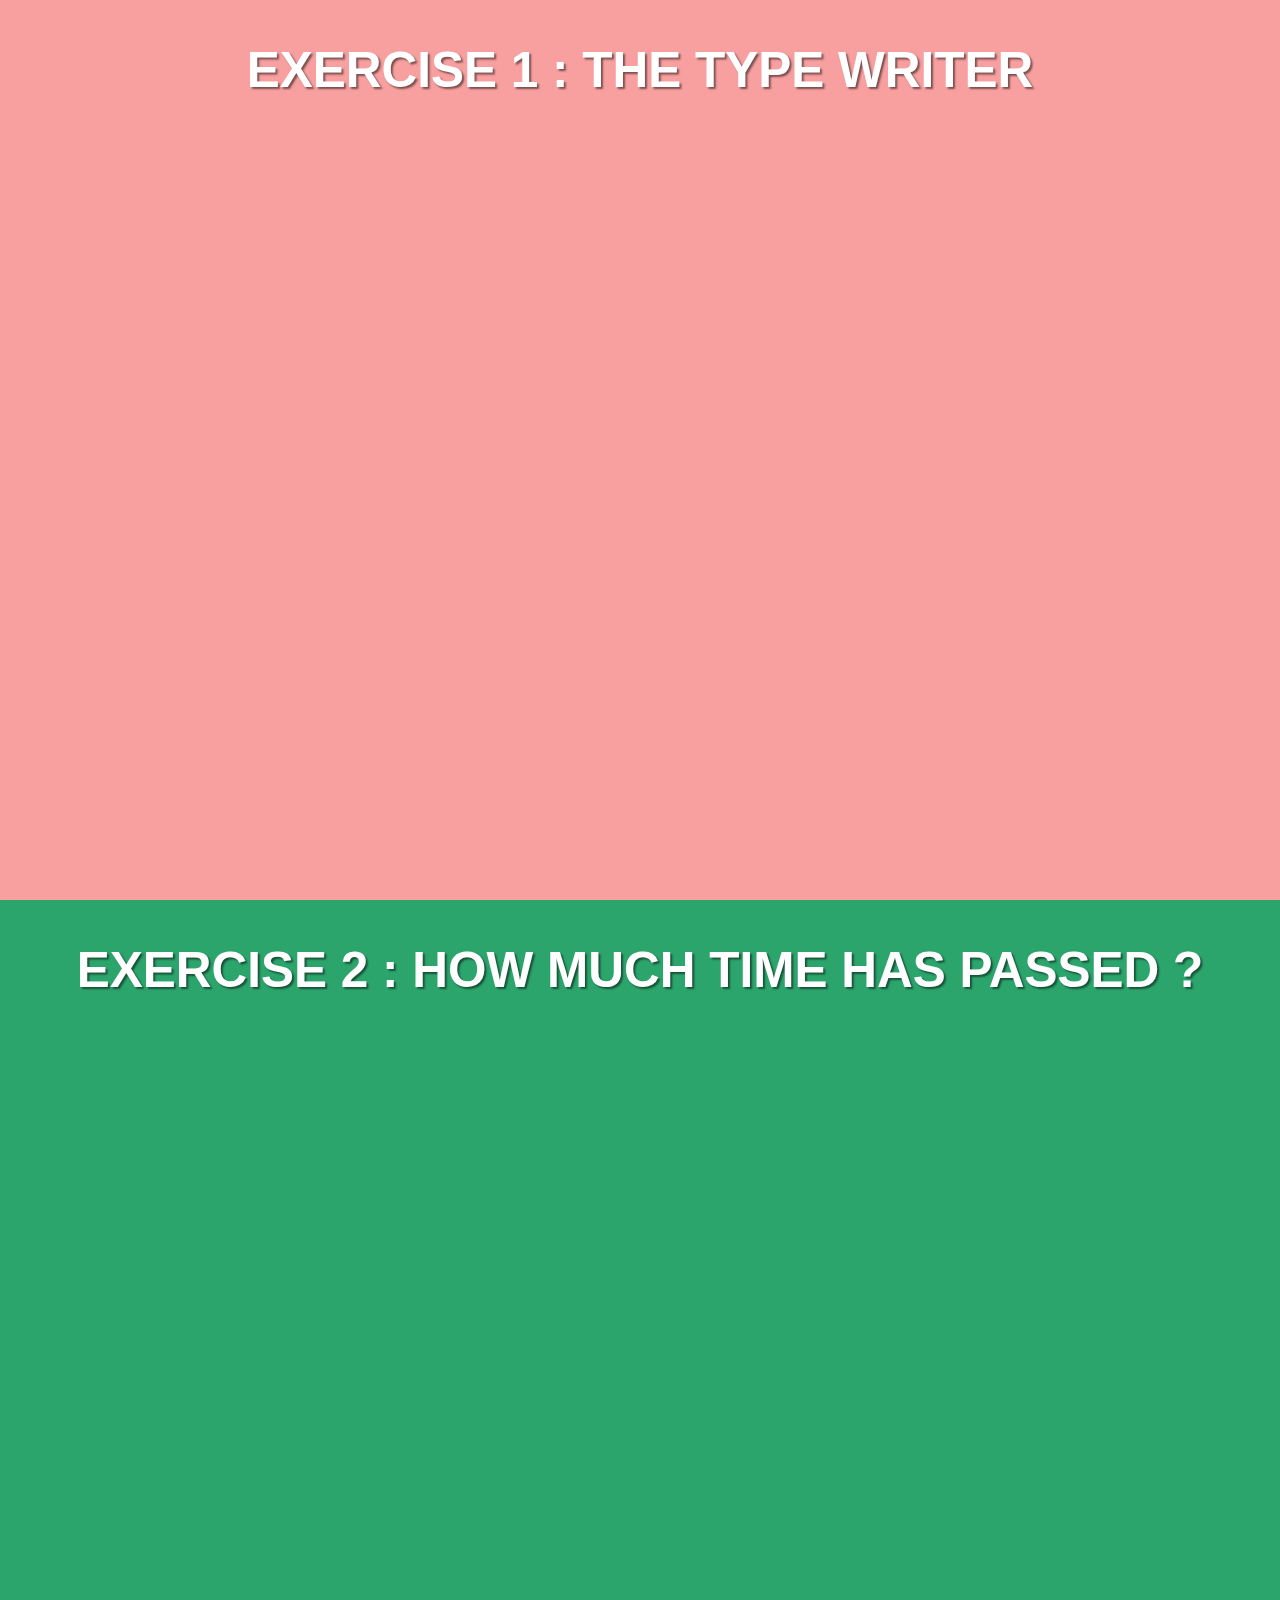
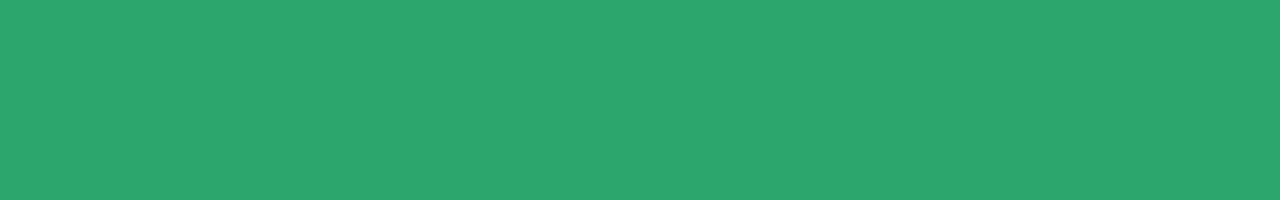
<file: 1.Timeouts-Intervals/index.html>
<!DOCTYPE html>
<html lang="en">
<head>
    <meta charset="UTF-8">
    <meta http-equiv="X-UA-Compatible" content="IE=edge">
    <meta name="viewport" content="width=device-width, initial-scale=1.0">
    <link rel="stylesheet" href="./style.css">
    <script type="module" src="./script.js"></script>
    <title>Document</title>
</head>
<body>
    <section>
        <h2>Exercise 1 : The type writer</h2>
        <p id="typewriter"></p>
    </section>
    <section>
        <h2>Exercise 2 : How much time has passed ?</h2>
        <p id="counter"></p>
    </section>
</body>
</html>
</file>
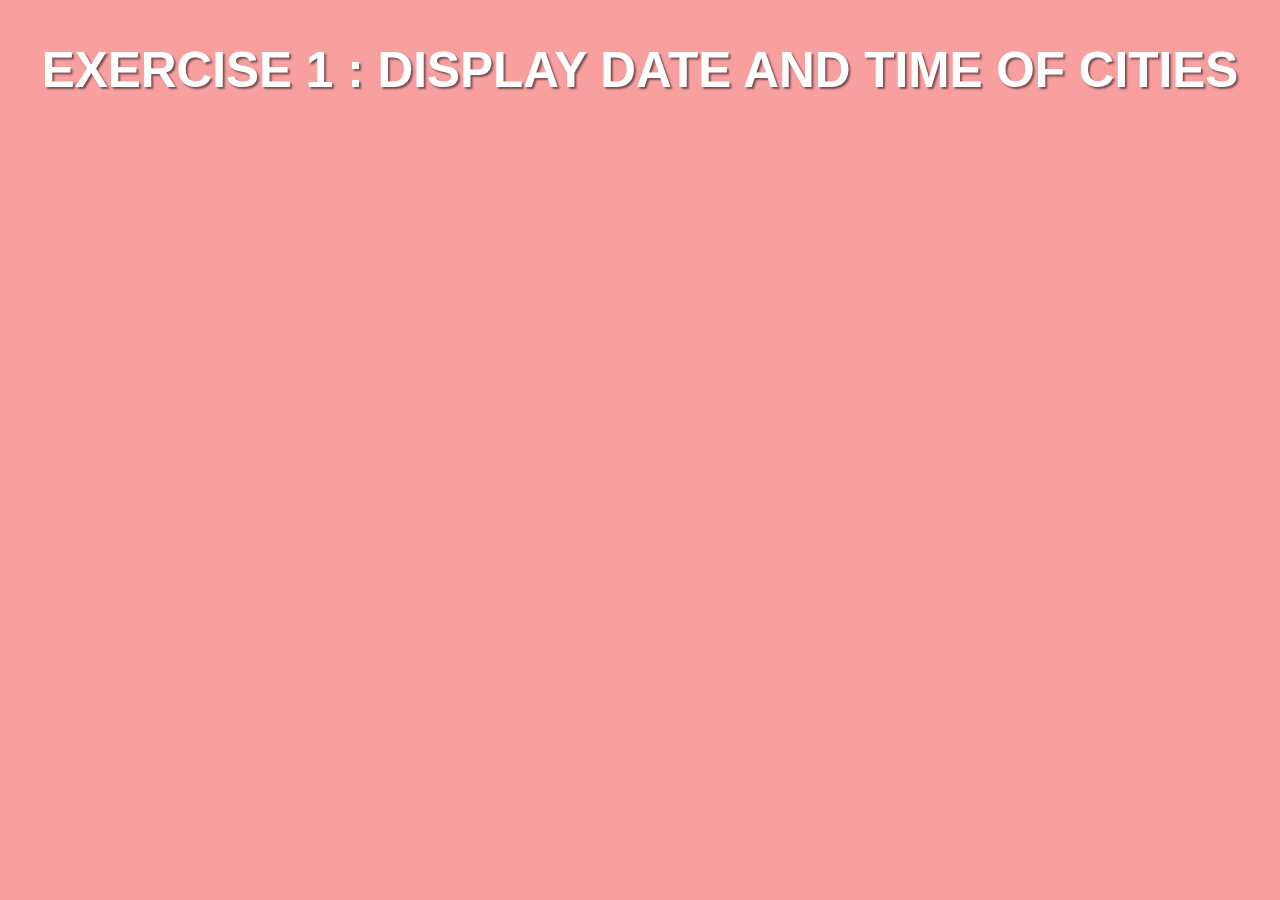
<file: 2.Dates/index.html>
<!DOCTYPE html>
<html lang="en">
<head>
    <meta charset="UTF-8">
    <meta http-equiv="X-UA-Compatible" content="IE=edge">
    <meta name="viewport" content="width=device-width, initial-scale=1.0">
    <link rel="stylesheet" href="./style.css">
    <script type="module" src="./script.js"></script>
    <title>Dates</title>
</head>
<body>
    <section>
        <h2>Exercise 1 : Display date and time of cities</h2>
        <p id="DateAnchorage"></p>
    </section>
</body>
</html>
</file>
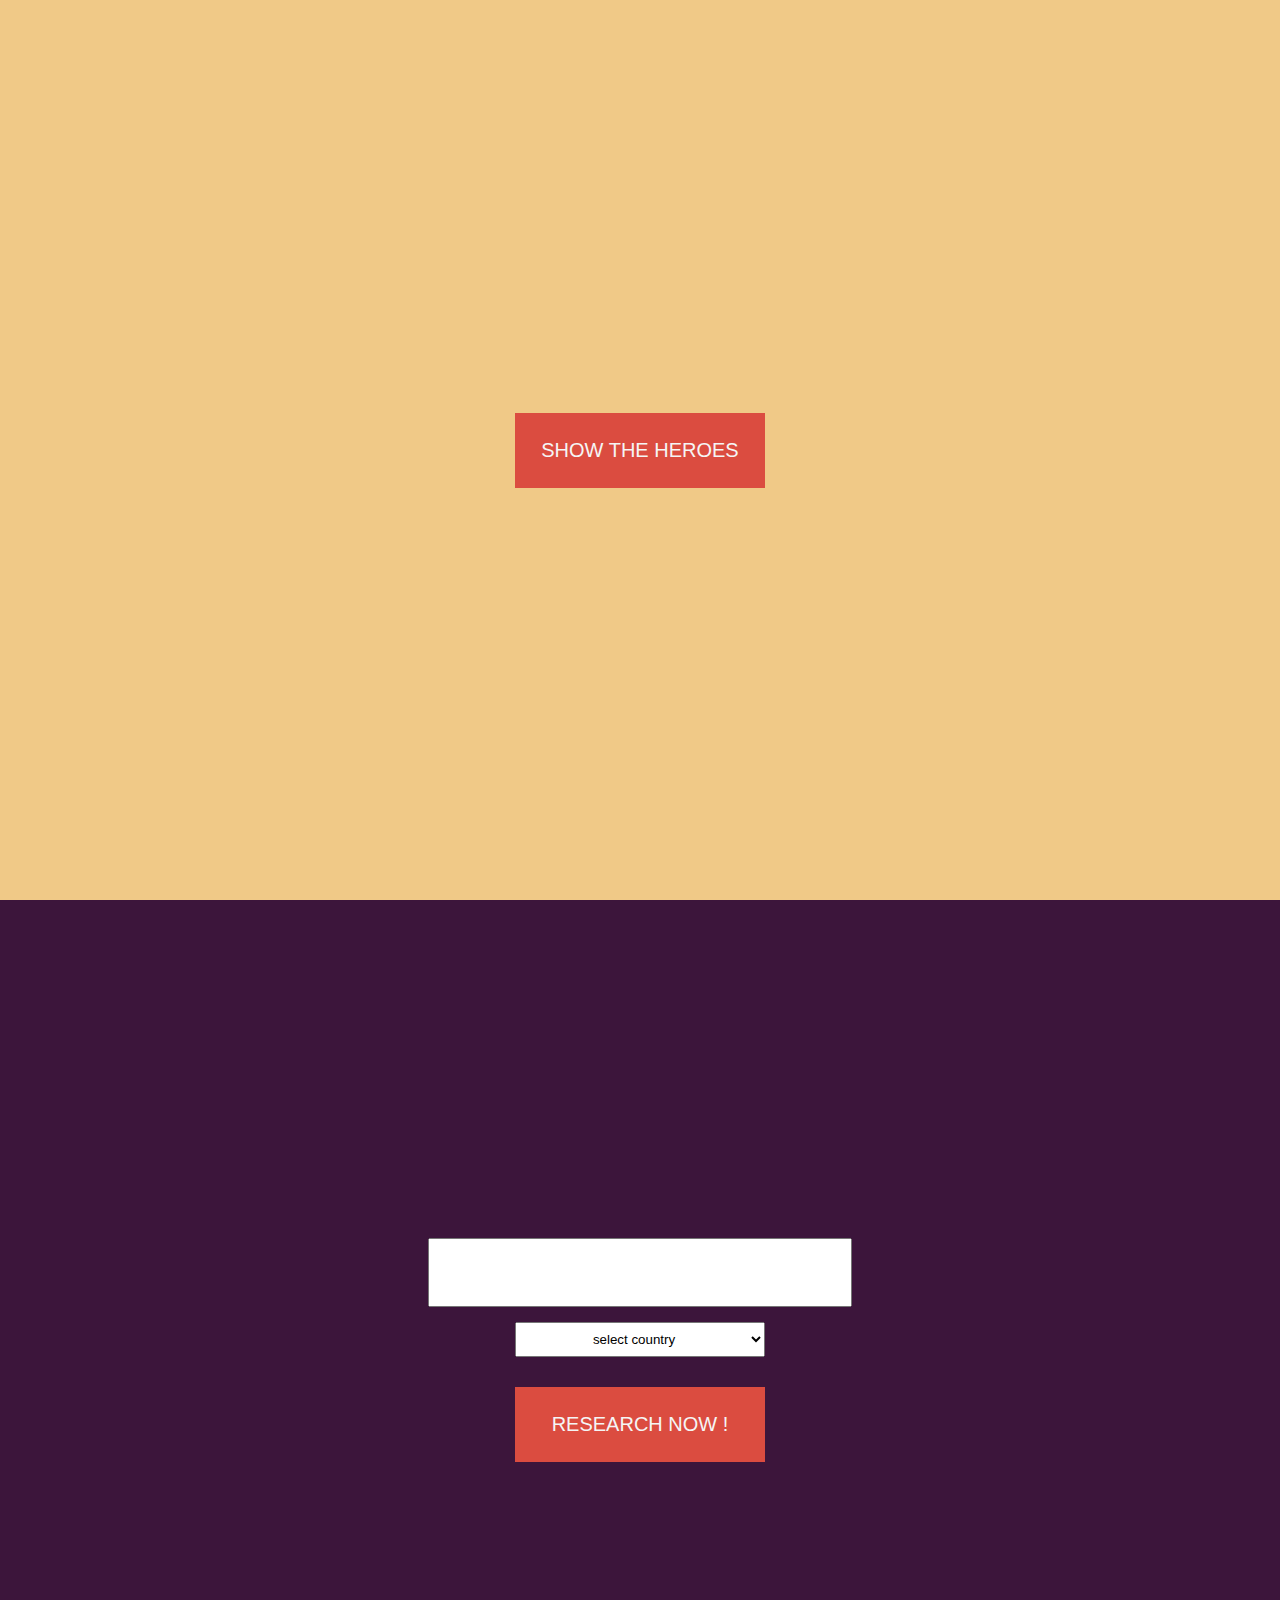
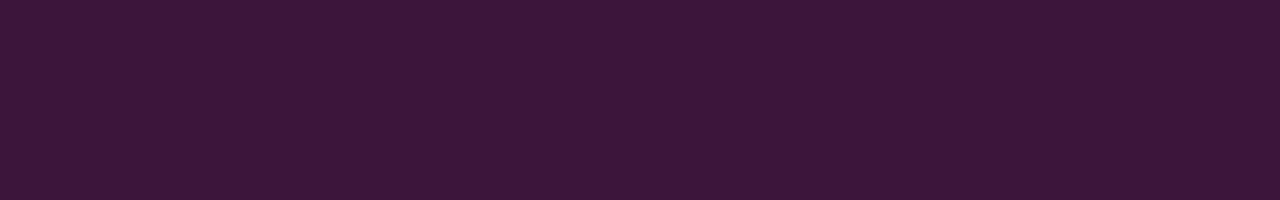
<file: 3.Asynchrone/index.html>
<!DOCTYPE html>
<html lang="en">
<head>
    <meta charset="UTF-8">
    <meta http-equiv="X-UA-Compatible" content="IE=edge">
    <meta name="viewport" content="width=device-width, initial-scale=1.0">

    <link rel="stylesheet" href="./assets/css/style.min.css">
    <script type="module" src="./assets/js/script.js"></script>
    <title>Asynchrone Exercises</title>
</head>
<body>
    <main>
        <article id="exercise-1" class="exercises">
            <button id="showHeroes" class="try-me">Show the Heroes</button>
            <ul id="result-1" class="result"><!-- JS injection here --></ul>
        </article>
        <article id="exercise-2" class="exercises">
            <input id="search" type="text">
            <select class="form-select" id="country" name="country">
                <option>select country</option>
                <option value="AF">Afghanistan</option>
                <option value="AX">Aland Islands</option>
                <option value="AL">Albania</option>
                <option value="DZ">Algeria</option>
                <option value="AS">American Samoa</option>
                <option value="AD">Andorra</option>
                <option value="AO">Angola</option>
                <option value="AI">Anguilla</option>
                <option value="AQ">Antarctica</option>
                <option value="AG">Antigua and Barbuda</option>
                <option value="AR">Argentina</option>
                <option value="AM">Armenia</option>
                <option value="AW">Aruba</option>
                <option value="AU">Australia</option>
                <option value="AT">Austria</option>
                <option value="AZ">Azerbaijan</option>
                <option value="BS">Bahamas</option>
                <option value="BH">Bahrain</option>
                <option value="BD">Bangladesh</option>
                <option value="BB">Barbados</option>
                <option value="BY">Belarus</option>
                <option value="BE">Belgium</option>
                <option value="BZ">Belize</option>
                <option value="BJ">Benin</option>
                <option value="BM">Bermuda</option>
                <option value="BT">Bhutan</option>
                <option value="BO">Bolivia</option>
                <option value="BQ">Bonaire, Sint Eustatius and Saba</option>
                <option value="BA">Bosnia and Herzegovina</option>
                <option value="BW">Botswana</option>
                <option value="BV">Bouvet Island</option>
                <option value="BR">Brazil</option>
                <option value="IO">British Indian Ocean Territory</option>
                <option value="BN">Brunei Darussalam</option>
                <option value="BG">Bulgaria</option>
                <option value="BF">Burkina Faso</option>
                <option value="BI">Burundi</option>
                <option value="KH">Cambodia</option>
                <option value="CM">Cameroon</option>
                <option value="CA">Canada</option>
                <option value="CV">Cape Verde</option>
                <option value="KY">Cayman Islands</option>
                <option value="CF">Central African Republic</option>
                <option value="TD">Chad</option>
                <option value="CL">Chile</option>
                <option value="CN">China</option>
                <option value="CX">Christmas Island</option>
                <option value="CC">Cocos (Keeling) Islands</option>
                <option value="CO">Colombia</option>
                <option value="KM">Comoros</option>
                <option value="CG">Congo</option>
                <option value="CD">Congo, Democratic Republic of the Congo</option>
                <option value="CK">Cook Islands</option>
                <option value="CR">Costa Rica</option>
                <option value="CI">Cote D'Ivoire</option>
                <option value="HR">Croatia</option>
                <option value="CU">Cuba</option>
                <option value="CW">Curacao</option>
                <option value="CY">Cyprus</option>
                <option value="CZ">Czech Republic</option>
                <option value="DK">Denmark</option>
                <option value="DJ">Djibouti</option>
                <option value="DM">Dominica</option>
                <option value="DO">Dominican Republic</option>
                <option value="EC">Ecuador</option>
                <option value="EG">Egypt</option>
                <option value="SV">El Salvador</option>
                <option value="GQ">Equatorial Guinea</option>
                <option value="ER">Eritrea</option>
                <option value="EE">Estonia</option>
                <option value="ET">Ethiopia</option>
                <option value="FK">Falkland Islands (Malvinas)</option>
                <option value="FO">Faroe Islands</option>
                <option value="FJ">Fiji</option>
                <option value="FI">Finland</option>
                <option value="FR">France</option>
                <option value="GF">French Guiana</option>
                <option value="PF">French Polynesia</option>
                <option value="TF">French Southern Territories</option>
                <option value="GA">Gabon</option>
                <option value="GM">Gambia</option>
                <option value="GE">Georgia</option>
                <option value="DE">Germany</option>
                <option value="GH">Ghana</option>
                <option value="GI">Gibraltar</option>
                <option value="GR">Greece</option>
                <option value="GL">Greenland</option>
                <option value="GD">Grenada</option>
                <option value="GP">Guadeloupe</option>
                <option value="GU">Guam</option>
                <option value="GT">Guatemala</option>
                <option value="GG">Guernsey</option>
                <option value="GN">Guinea</option>
                <option value="GW">Guinea-Bissau</option>
                <option value="GY">Guyana</option>
                <option value="HT">Haiti</option>
                <option value="HM">Heard Island and Mcdonald Islands</option>
                <option value="VA">Holy See (Vatican City State)</option>
                <option value="HN">Honduras</option>
                <option value="HK">Hong Kong</option>
                <option value="HU">Hungary</option>
                <option value="IS">Iceland</option>
                <option value="IN">India</option>
                <option value="ID">Indonesia</option>
                <option value="IR">Iran, Islamic Republic of</option>
                <option value="IQ">Iraq</option>
                <option value="IE">Ireland</option>
                <option value="IM">Isle of Man</option>
                <option value="IL">Israel</option>
                <option value="IT">Italy</option>
                <option value="JM">Jamaica</option>
                <option value="JP">Japan</option>
                <option value="JE">Jersey</option>
                <option value="JO">Jordan</option>
                <option value="KZ">Kazakhstan</option>
                <option value="KE">Kenya</option>
                <option value="KI">Kiribati</option>
                <option value="KP">Korea, Democratic People's Republic of</option>
                <option value="KR">Korea, Republic of</option>
                <option value="XK">Kosovo</option>
                <option value="KW">Kuwait</option>
                <option value="KG">Kyrgyzstan</option>
                <option value="LA">Lao People's Democratic Republic</option>
                <option value="LV">Latvia</option>
                <option value="LB">Lebanon</option>
                <option value="LS">Lesotho</option>
                <option value="LR">Liberia</option>
                <option value="LY">Libyan Arab Jamahiriya</option>
                <option value="LI">Liechtenstein</option>
                <option value="LT">Lithuania</option>
                <option value="LU">Luxembourg</option>
                <option value="MO">Macao</option>
                <option value="MK">Macedonia, the Former Yugoslav Republic of</option>
                <option value="MG">Madagascar</option>
                <option value="MW">Malawi</option>
                <option value="MY">Malaysia</option>
                <option value="MV">Maldives</option>
                <option value="ML">Mali</option>
                <option value="MT">Malta</option>
                <option value="MH">Marshall Islands</option>
                <option value="MQ">Martinique</option>
                <option value="MR">Mauritania</option>
                <option value="MU">Mauritius</option>
                <option value="YT">Mayotte</option>
                <option value="MX">Mexico</option>
                <option value="FM">Micronesia, Federated States of</option>
                <option value="MD">Moldova, Republic of</option>
                <option value="MC">Monaco</option>
                <option value="MN">Mongolia</option>
                <option value="ME">Montenegro</option>
                <option value="MS">Montserrat</option>
                <option value="MA">Morocco</option>
                <option value="MZ">Mozambique</option>
                <option value="MM">Myanmar</option>
                <option value="NA">Namibia</option>
                <option value="NR">Nauru</option>
                <option value="NP">Nepal</option>
                <option value="NL">Netherlands</option>
                <option value="AN">Netherlands Antilles</option>
                <option value="NC">New Caledonia</option>
                <option value="NZ">New Zealand</option>
                <option value="NI">Nicaragua</option>
                <option value="NE">Niger</option>
                <option value="NG">Nigeria</option>
                <option value="NU">Niue</option>
                <option value="NF">Norfolk Island</option>
                <option value="MP">Northern Mariana Islands</option>
                <option value="NO">Norway</option>
                <option value="OM">Oman</option>
                <option value="PK">Pakistan</option>
                <option value="PW">Palau</option>
                <option value="PS">Palestinian Territory, Occupied</option>
                <option value="PA">Panama</option>
                <option value="PG">Papua New Guinea</option>
                <option value="PY">Paraguay</option>
                <option value="PE">Peru</option>
                <option value="PH">Philippines</option>
                <option value="PN">Pitcairn</option>
                <option value="PL">Poland</option>
                <option value="PT">Portugal</option>
                <option value="PR">Puerto Rico</option>
                <option value="QA">Qatar</option>
                <option value="RE">Reunion</option>
                <option value="RO">Romania</option>
                <option value="RU">Russian Federation</option>
                <option value="RW">Rwanda</option>
                <option value="BL">Saint Barthelemy</option>
                <option value="SH">Saint Helena</option>
                <option value="KN">Saint Kitts and Nevis</option>
                <option value="LC">Saint Lucia</option>
                <option value="MF">Saint Martin</option>
                <option value="PM">Saint Pierre and Miquelon</option>
                <option value="VC">Saint Vincent and the Grenadines</option>
                <option value="WS">Samoa</option>
                <option value="SM">San Marino</option>
                <option value="ST">Sao Tome and Principe</option>
                <option value="SA">Saudi Arabia</option>
                <option value="SN">Senegal</option>
                <option value="RS">Serbia</option>
                <option value="CS">Serbia and Montenegro</option>
                <option value="SC">Seychelles</option>
                <option value="SL">Sierra Leone</option>
                <option value="SG">Singapore</option>
                <option value="SX">Sint Maarten</option>
                <option value="SK">Slovakia</option>
                <option value="SI">Slovenia</option>
                <option value="SB">Solomon Islands</option>
                <option value="SO">Somalia</option>
                <option value="ZA">South Africa</option>
                <option value="GS">South Georgia and the South Sandwich Islands</option>
                <option value="SS">South Sudan</option>
                <option value="ES">Spain</option>
                <option value="LK">Sri Lanka</option>
                <option value="SD">Sudan</option>
                <option value="SR">Suriname</option>
                <option value="SJ">Svalbard and Jan Mayen</option>
                <option value="SZ">Swaziland</option>
                <option value="SE">Sweden</option>
                <option value="CH">Switzerland</option>
                <option value="SY">Syrian Arab Republic</option>
                <option value="TW">Taiwan, Province of China</option>
                <option value="TJ">Tajikistan</option>
                <option value="TZ">Tanzania, United Republic of</option>
                <option value="TH">Thailand</option>
                <option value="TL">Timor-Leste</option>
                <option value="TG">Togo</option>
                <option value="TK">Tokelau</option>
                <option value="TO">Tonga</option>
                <option value="TT">Trinidad and Tobago</option>
                <option value="TN">Tunisia</option>
                <option value="TR">Turkey</option>
                <option value="TM">Turkmenistan</option>
                <option value="TC">Turks and Caicos Islands</option>
                <option value="TV">Tuvalu</option>
                <option value="UG">Uganda</option>
                <option value="UA">Ukraine</option>
                <option value="AE">United Arab Emirates</option>
                <option value="GB">United Kingdom</option>
                <option value="US">United States</option>
                <option value="UM">United States Minor Outlying Islands</option>
                <option value="UY">Uruguay</option>
                <option value="UZ">Uzbekistan</option>
                <option value="VU">Vanuatu</option>
                <option value="VE">Venezuela</option>
                <option value="VN">Viet Nam</option>
                <option value="VG">Virgin Islands, British</option>
                <option value="VI">Virgin Islands, U.s.</option>
                <option value="WF">Wallis and Futuna</option>
                <option value="EH">Western Sahara</option>
                <option value="YE">Yemen</option>
                <option value="ZM">Zambia</option>
                <option value="ZW">Zimbabwe</option>
            </select>
            <button id="askAgeForName" class="try-me">Research now !</button>
            <ul id="result-2"><!-- JS injection here --></ul>
        </article>
    </main>
</body>
</html>
</file>
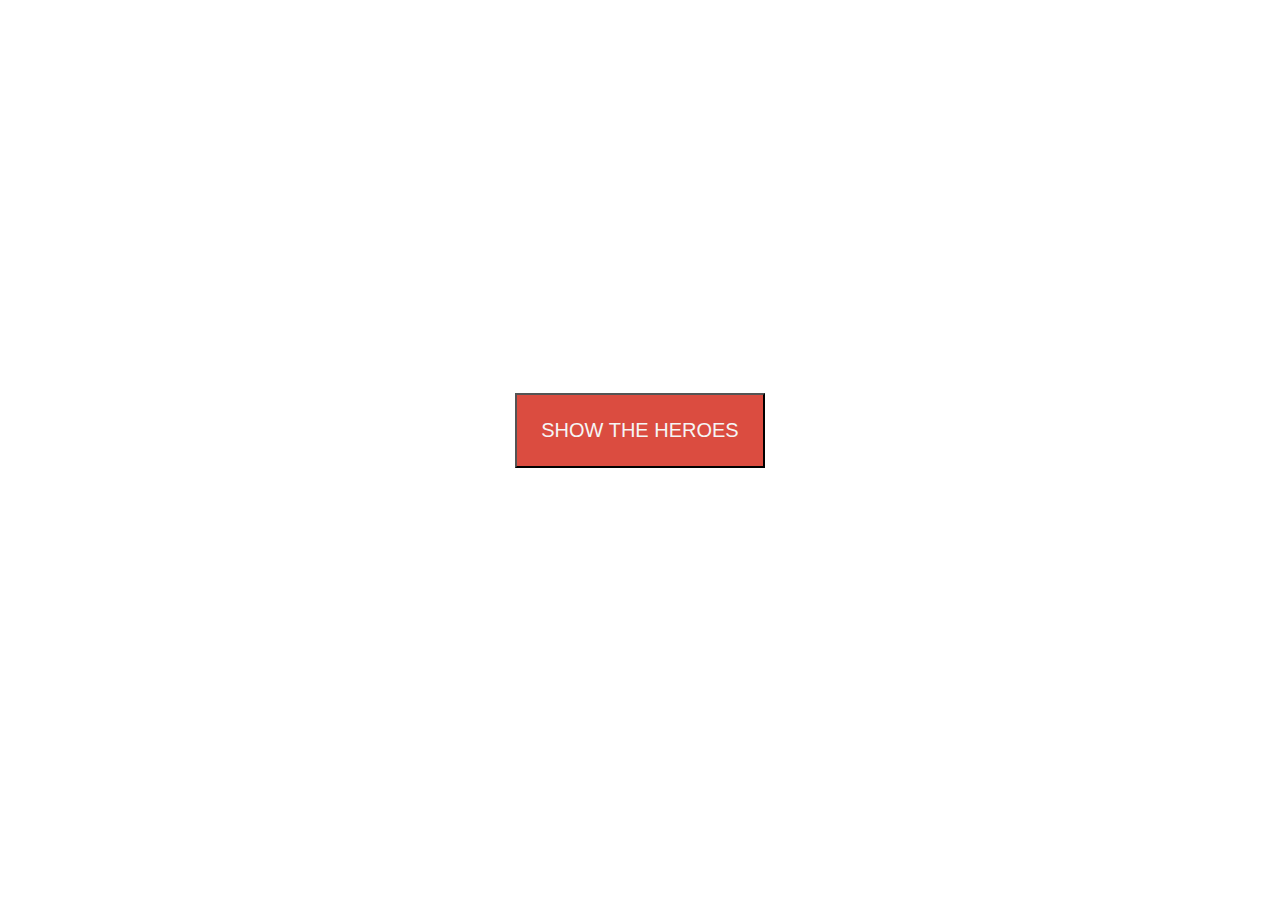
<file: Asynchrone/index.html>
<!DOCTYPE html>
<html lang="en">
<head>
    <meta charset="UTF-8">
    <meta http-equiv="X-UA-Compatible" content="IE=edge">
    <meta name="viewport" content="width=device-width, initial-scale=1.0">

    <link rel="stylesheet" href="./assets/css/style.min.css">
    <script type="module" src="./assets/js/script.js"></script>
    <title>Asynchrone Exercises</title>
</head>
<body>
    <main>
        <article id="exercise-1">
            <button id="showHeroes" class="try-me">Show the Heroes</button>
            <ul id="result-1" class="result"><!-- JS injection here --></ul>
        </article>
    </main>
</body>
</html>
</file>
<file: 1.Timeouts-Intervals/style.css>
html,body{
    height: 100%;
    width: 100%;
}
body{
    margin: 0;
    padding: 0;

}
section{
    display: flex;
    justify-content: center;
    align-items: flex-start;
    flex-wrap: wrap;
    height: 100%;
    font-family: 'Segoe UI', Tahoma, Geneva, Verdana, sans-serif;
    font-weight: 500;
}
h2{
    width: 100%;
    text-align: center;
    font-size: 5.5vh;
    text-transform: uppercase;
    color: white;
    text-shadow: 2px 2px 2px rgba(0, 0, 0, 0.5);
}
p{
    font-size: 6vh;
    text-align: center;
}
.colorCounter{
    color: rgb(255, 255, 255);
}

section:nth-child(1){
    background-color: rgb(248, 159, 159);
}
section:nth-child(2){
    background-color: rgb(44, 165, 109);
}
</file>
<file: 2.Dates/style.css>
html,body{
    height: 100%;
    width: 100%;
}
body{
    margin: 0;
    padding: 0;

}
section{
    display: flex;
    justify-content: center;
    align-items: flex-start;
    flex-wrap: wrap;
    height: 100%;
    font-family: 'Segoe UI', Tahoma, Geneva, Verdana, sans-serif;
    font-weight: 500;
}
h2{
    width: 100%;
    text-align: center;
    font-size: 5.5vh;
    text-transform: uppercase;
    color: white;
    text-shadow: 2px 2px 2px rgba(0, 0, 0, 0.5);
}
p{
    font-size: 6vh;
    text-align: center;
}
section:nth-child(1){
    background-color: rgb(248, 159, 159);
}
section:nth-child(2){
    background-color: rgb(44, 165, 109);
}
</file>
<file: 3.Asynchrone/assets/css/style.min.css>
*{margin:0;padding:0}html,body{height:100vh;width:100vw}main{height:100%}main .exercises{min-height:100vh}main #exercise-1{height:100%;display:flex;flex-direction:column;justify-content:center;align-items:center;background-color:#f0c987}main #exercise-1 #result-1{list-style-type:none}main #exercise-1 #result-1 li{padding:15px 0 0 0}main #exercise-2{display:flex;flex-direction:column;justify-content:center;align-items:center;background-color:#3c153b;color:#f5f5f5}main #exercise-2 #search{height:45px;width:400px;padding:10px;margin-top:30px;font-size:24px}main #exercise-2 #country{width:250px;height:35px;margin-top:15px;text-align:center}main #exercise-2 #result-2{list-style-type:none}main #exercise-2 #result-2 li{margin:10px 0}main .try-me{width:250px;height:75px;cursor:pointer;font-size:20px;text-transform:uppercase;background-color:#db4c40;color:#f5f5f5;border:none;margin:30px 0}main .try-me:hover{background-color:#f5f5f5;border:1px solid #db4c40;color:#db4c40}/*# sourceMappingURL=style.min.css.map */
</file>
<file: Asynchrone/assets/css/style.min.css>
*{margin:0;padding:0}html,body{height:100vh;width:100vw}main{height:100%}main #exercise-1{height:100%;display:flex;flex-direction:column;justify-content:center;align-items:center}main #exercise-1 .try-me{width:250px;height:75px;cursor:pointer;font-size:20px;text-transform:uppercase;background-color:#db4c40;color:#f5f5f5}main #exercise-1 .try-me:hover{background-color:#f5f5f5;border:1px solid #db4c40;color:#db4c40}main #exercise-1 #result-1{display:block;width:80%;list-style-type:none;text-align:center;padding:20px}main #exercise-1 #result-1 li{padding:15px 0 0 0}/*# sourceMappingURL=style.min.css.map */
</file>
